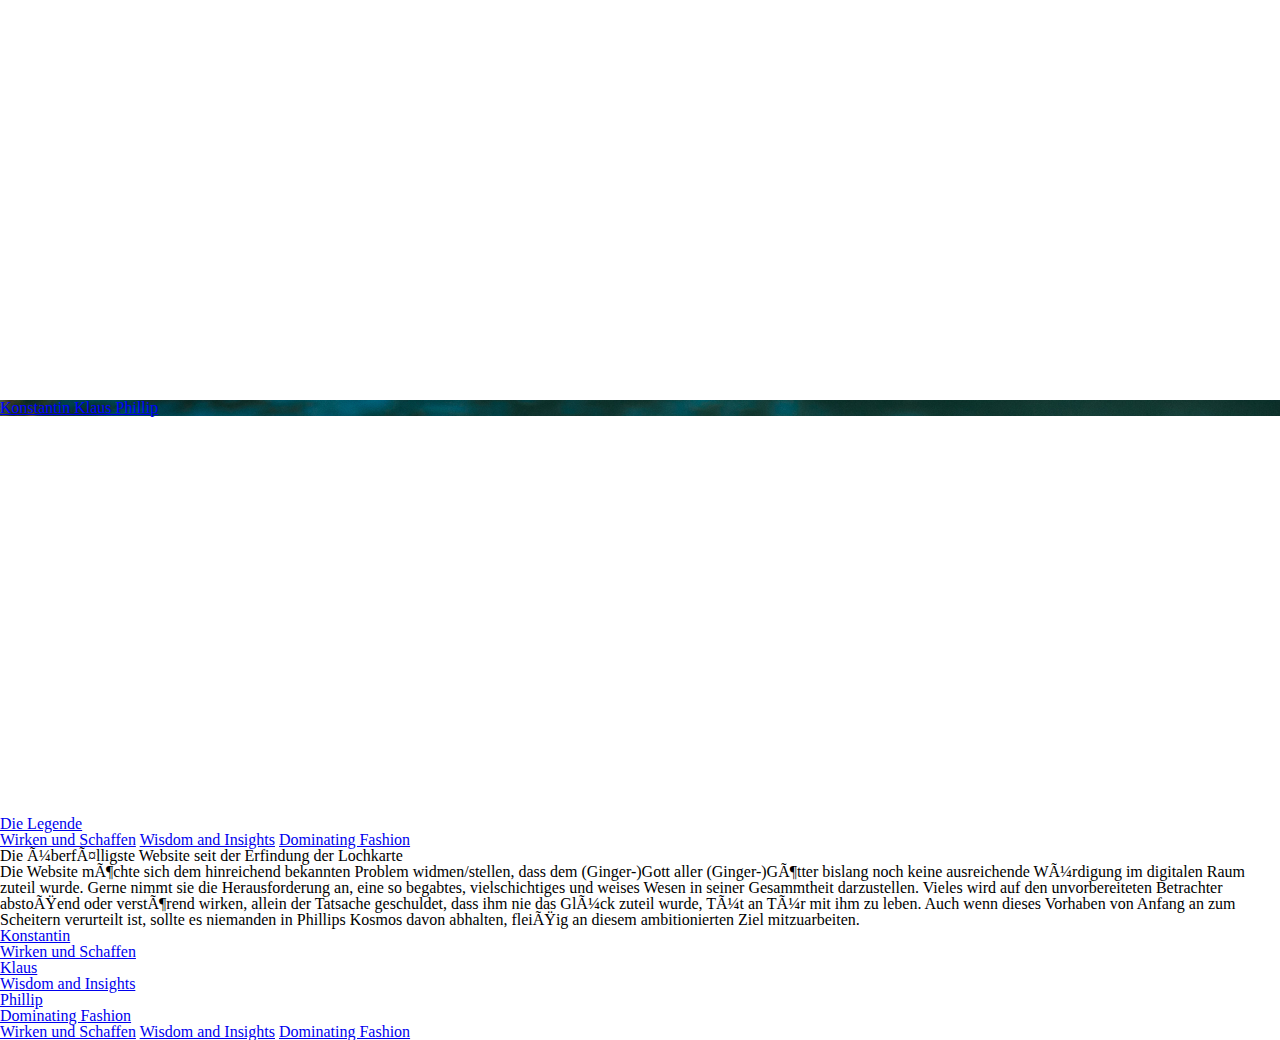
<file: index.html>
<!DOCTYPE html>
<html lang="en">

<head>
  <meta charset="urf-8">
  <link rel="stylesheet" href="assets/stylesheets/main.css">
  <title>Klaus Phillip Tribute Page</title>
</head>

<body>

  <header>

      <a href="index.html">
        <h1>Konstantin Klaus Phillip</h1>
        <h2>Die Legende</h2>
      </a>

    <nav>
      <a href="biography.html">Wirken und Schaffen</a>
      <a href="quote.html">Wisdom and Insights</a>
      <a href="media.html">Dominating Fashion</a>
    </nav>

  </header>

  <section>

    <h2>Die überfälligste Website seit der Erfindung der Lochkarte</h2>

    <p>Die Website möchte sich dem hinreichend bekannten Problem widmen/stellen, dass dem (Ginger-)Gott aller (Ginger-)Götter bislang noch keine ausreichende Würdigung im digitalen Raum zuteil wurde. Gerne nimmt sie die Herausforderung an, eine so begabtes, vielschichtiges und weises Wesen in seiner Gesammtheit darzustellen. Vieles wird auf den unvorbereiteten Betrachter abstoßend oder verstörend wirken, allein der Tatsache geschuldet, dass ihm nie das Glück zuteil wurde, Tüt an Tür mit ihm zu leben. Auch wenn dieses Vorhaben von Anfang an zum Scheitern verurteilt ist, sollte es niemanden in Phillips Kosmos davon abhalten, fleißig an diesem ambitionierten Ziel mitzuarbeiten.
    </p>

    <section>
      <a href="biography.html">
        <h5>Konstantin</h5>
        <h3>Wirken und Schaffen</h3>
      </a>
    </section>

    <section>
      <a href="quote.html">
        <h5>Klaus</h5>
        <h3>Wisdom and Insights</h3>
      </a>
    </section>

    <section>
      <a href="media.html">
        <h5>Phillip</h5>
        <h3>Dominating Fashion</h3>
      </a>
      
    </section>

  </section>

  <footer>

    <nav>
      <a href="biography.html">Wirken und Schaffen</a>
      <a href="quote.html">Wisdom and Insights</a>
      <a href="media.html">Dominating Fashion</a>
    </nav>

  </footer>

</body>

</html>
</file>
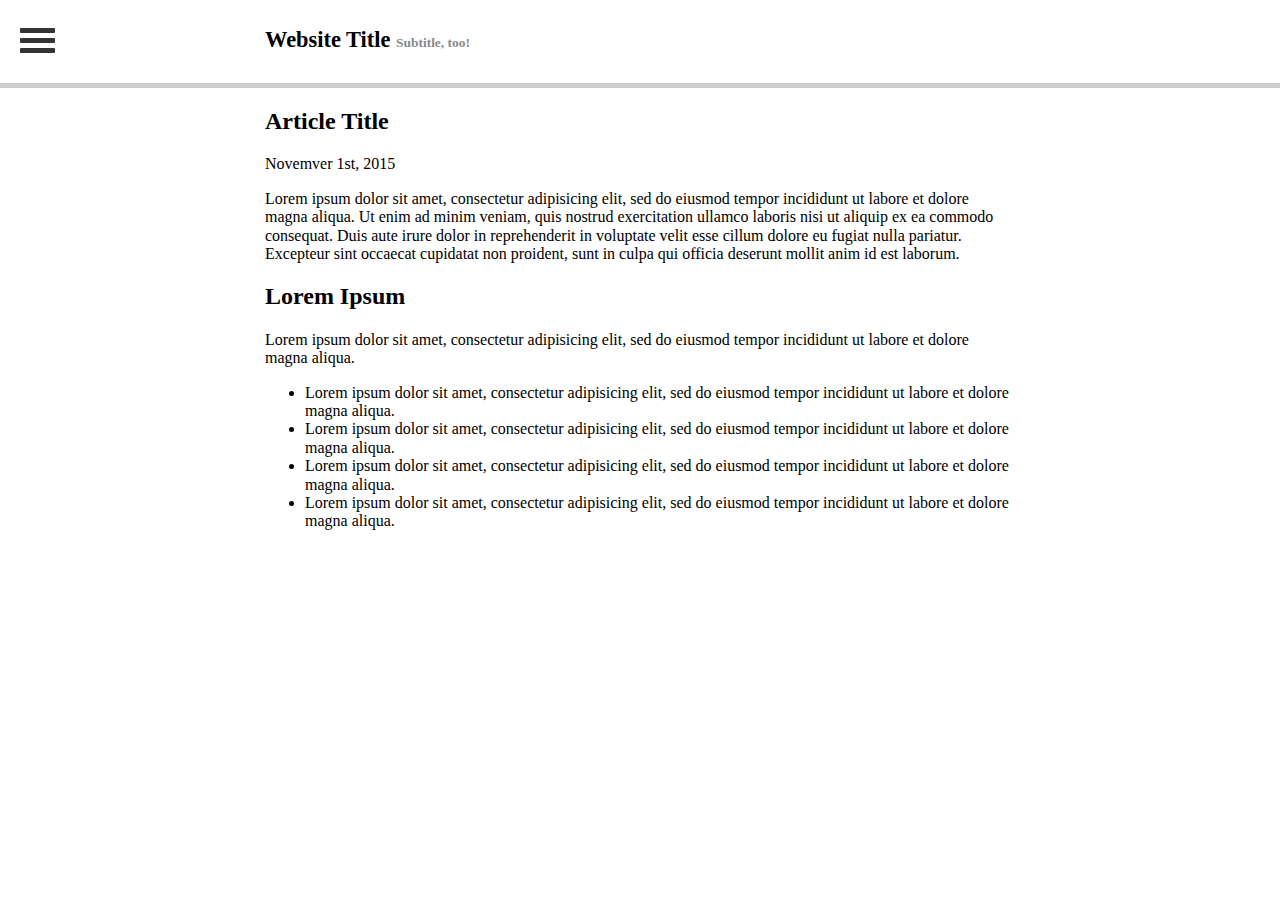
<file: NavBar.html>
<!DOCTYPE html>
<html lang="en">

<head>
  <meta charset="UTF-8">
  <title="Off Canvas Navigation">
  <link rel="stylesheet" href="assets/stylesheets/NavBar.css">
  <link href="https://fonts.googleapis.com/css?family=Lato" rel="stylesheet">
</head>

<body>

  <aside>

  </aside>

  <main>
  <a id="nav-toggle" href="#!" class="position"><span></span></a>

    <header>
      <div class="container">
        <h1>Website Title <span>Subtitle, too!</span></h1>
      </div>
    </header>

    <article>
      <h2>Article Title</h2>
      <time class="time">Novemver 1st, 2015</time>

      <p>Lorem ipsum dolor sit amet, consectetur adipisicing elit, sed do eiusmod tempor incididunt ut labore et dolore magna aliqua. Ut enim ad minim veniam, quis nostrud exercitation ullamco laboris nisi ut aliquip ex ea commodo consequat. Duis aute irure dolor in reprehenderit in voluptate velit esse cillum dolore eu fugiat nulla pariatur. Excepteur sint occaecat cupidatat non proident, sunt in culpa qui officia deserunt mollit anim id est laborum.
      </p>

      <h2>Lorem Ipsum</h2>

      <p class="time">Lorem ipsum dolor sit amet, consectetur adipisicing elit, sed do eiusmod tempor incididunt ut labore et dolore magna aliqua.
      </p>

      <ul>
        <li>Lorem ipsum dolor sit amet, consectetur adipisicing elit, sed do eiusmod tempor incididunt ut labore et dolore magna aliqua.</li>
        <li>Lorem ipsum dolor sit amet, consectetur adipisicing elit, sed do eiusmod tempor incididunt ut labore et dolore magna aliqua.</li>
        <li>Lorem ipsum dolor sit amet, consectetur adipisicing elit, sed do eiusmod tempor incididunt ut labore et dolore magna aliqua.</li>
        <li>Lorem ipsum dolor sit amet, consectetur adipisicing elit, sed do eiusmod tempor incididunt ut labore et dolore magna aliqua.</li>
      </ul>

    </article>

  </main>
</body>
</file>
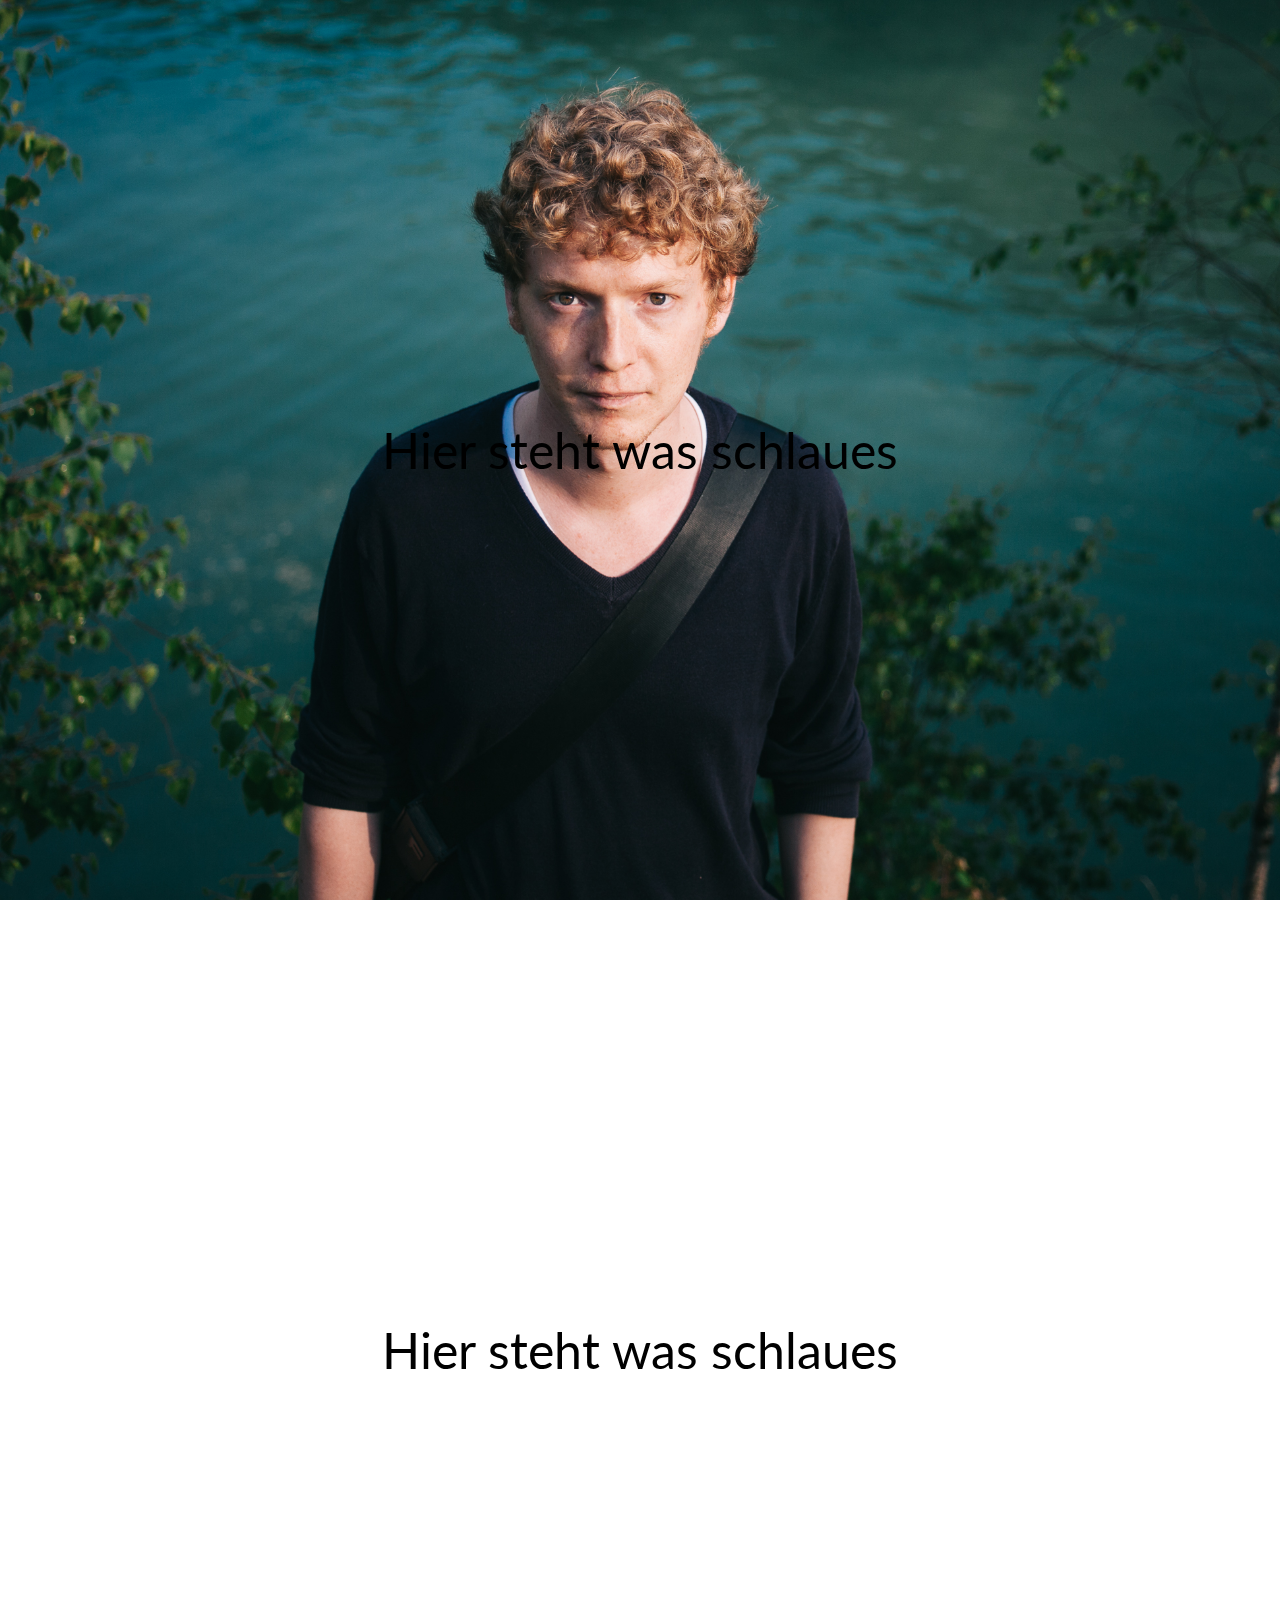
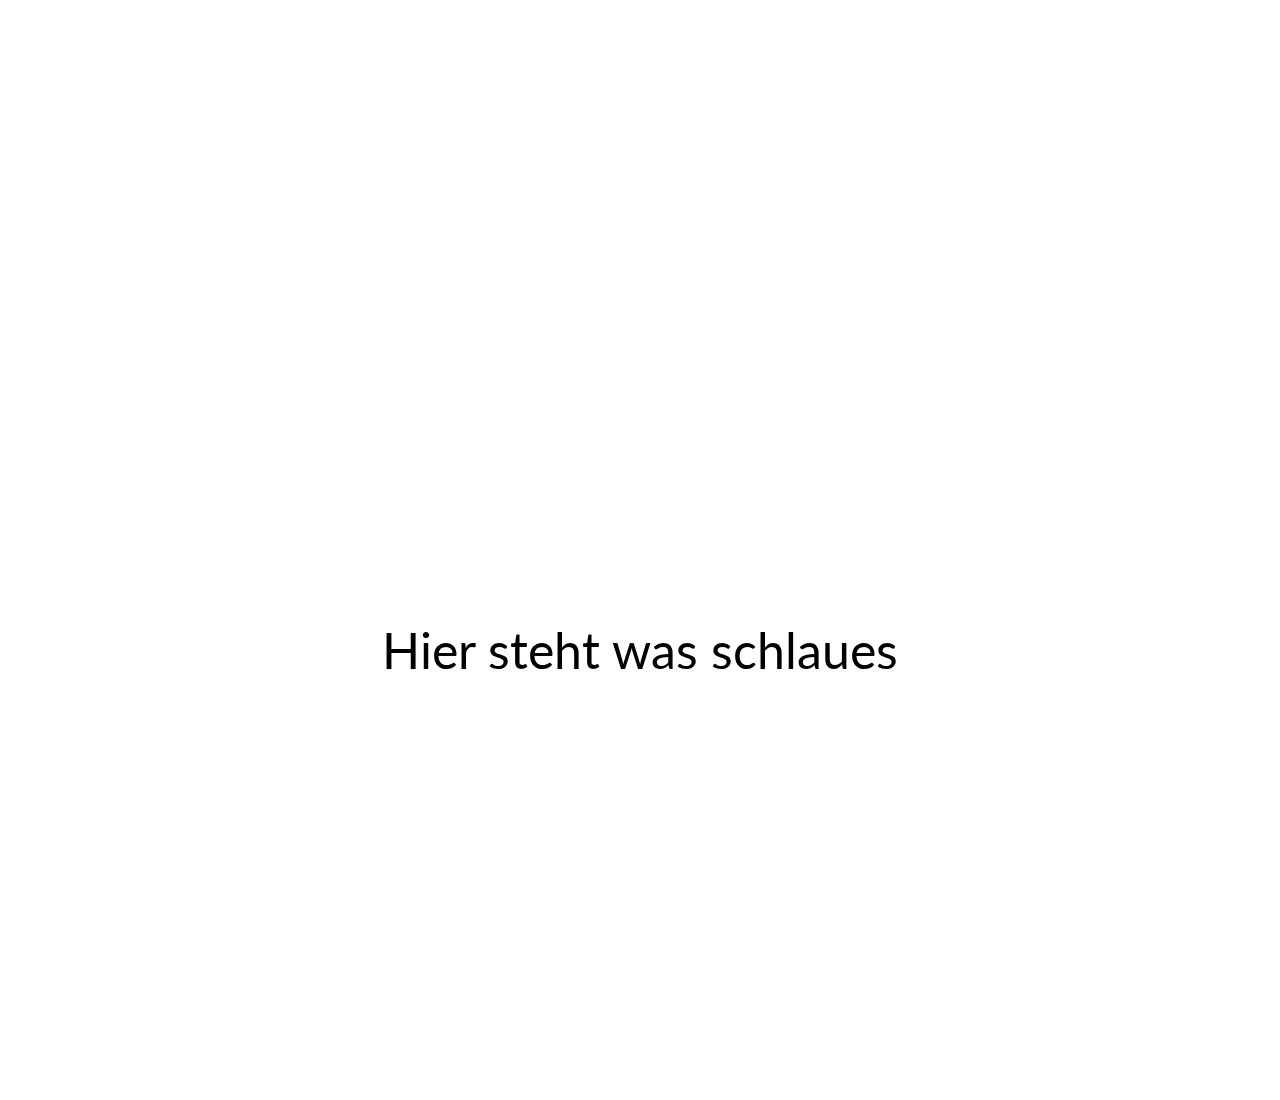
<file: ScrollEffect.html>
<!DOCTYPE html>
<html lang="en">

<head>
  <meta charset="utf-8">
  <title>Klaus Phillip Tribute Page</title>
  <link rel="stylesheet" href="assets/stylesheets/ScrollEffect.css">
  <link href="https://fonts.googleapis.com/css?family=Lato:100,300,400" rel="stylesheet">
</head>


<body>


  <div id="box1">
    <h1>Hier steht was schlaues</h1>
  </div>

  <div id="box2">
    <h1>Hier steht was schlaues</h1>
  </div>

  <div id="box3">
    <h1>Hier steht was schlaues</h1>
  </div>

</body>
</html>
</file>
<file: assets/stylesheets/main.css>
/* http://meyerweb.com/eric/tools/css/reset/
   v2.0 | 20110126
   License: none (public domain)
*/

html, body, div, span, applet, object, iframe,
h1, h2, h3, h4, h5, h6, p, blockquote, pre,
a, abbr, acronym, address, big, cite, code,
del, dfn, em, img, ins, kbd, q, s, samp,
small, strike, strong, sub, sup, tt, var,
b, u, i, center,
dl, dt, dd, ol, ul, li,
fieldset, form, label, legend,
table, caption, tbody, tfoot, thead, tr, th, td,
article, aside, canvas, details, embed,
figure, figcaption, footer, header, hgroup,
menu, nav, output, ruby, section, summary,
time, mark, audio, video {
	margin: 0;
	padding: 0;
	border: 0;
	font-size: 100%;
	font: inherit;
	vertical-align: baseline;
}
/* HTML5 display-role reset for older browsers */

article, aside, details, figcaption, figure,
footer, header, hgroup, menu, nav, section {
	display: block;
}
body {
	line-height: 1;
}
ol, ul {
	list-style: none;
}
blockquote, q {
	quotes: none;
}
blockquote:before, blockquote:after,
q:before, q:after {
	content: '';
	content: none;
}
table {
	border-collapse: collapse;
	border-spacing: 0;
}

/* ====================== GRID ======================== */

*,
*:before,
*:after {
  -webkit-box-sizing: border-box;
  -moz-box-sizing: border-box;
  box-sizing: border-box;
}

.container {
  width: 960px;
  margin: 0 auto;
  border: 1px solid black;
}

.lnding {
  height: 100vh;
  width: 100%;
  background-size: cover;
}

h1 {
  color: blue;
  background-image: url("../photos/kSchautHochGesicht.jpg");
  display: block;
  margin: 400px 0;

}
</file>
<file: assets/stylesheets/NavBar.css>
/*! normalize.css v7.0.0 | MIT License | github.com/necolas/normalize.css */

/* Document
   ========================================================================== */

/**
 * 1. Correct the line height in all browsers.
 * 2. Prevent adjustments of font size after orientation changes in
 *    IE on Windows Phone and in iOS.
 */

html {
  line-height: 1.15; /* 1 */
  -ms-text-size-adjust: 100%; /* 2 */
  -webkit-text-size-adjust: 100%; /* 2 */
}

/* Sections
   ========================================================================== */

/**
 * Remove the margin in all browsers (opinionated).
 */

body {
  margin: 0;
}

/**
 * Add the correct display in IE 9-.
 */

article,
aside,
footer,
header,
nav,
section {
  display: block;
}

/**
 * Correct the font size and margin on `h1` elements within `section` and
 * `article` contexts in Chrome, Firefox, and Safari.
 */

h1 {
  font-size: 2em;
  margin: 0.67em 0;
}

/* Grouping content
   ========================================================================== */

/**
 * Add the correct display in IE 9-.
 * 1. Add the correct display in IE.
 */

figcaption,
figure,
main { /* 1 */
  display: block;
}

/**
 * Add the correct margin in IE 8.
 */

figure {
  margin: 1em 40px;
}

/**
 * 1. Add the correct box sizing in Firefox.
 * 2. Show the overflow in Edge and IE.
 */

hr {
  box-sizing: content-box; /* 1 */
  height: 0; /* 1 */
  overflow: visible; /* 2 */
}

/**
 * 1. Correct the inheritance and scaling of font size in all browsers.
 * 2. Correct the odd `em` font sizing in all browsers.
 */

pre {
  font-family: monospace, monospace; /* 1 */
  font-size: 1em; /* 2 */
}

/* Text-level semantics
   ========================================================================== */

/**
 * 1. Remove the gray background on active links in IE 10.
 * 2. Remove gaps in links underline in iOS 8+ and Safari 8+.
 */

a {
  background-color: transparent; /* 1 */
  -webkit-text-decoration-skip: objects; /* 2 */
}

/**
 * 1. Remove the bottom border in Chrome 57- and Firefox 39-.
 * 2. Add the correct text decoration in Chrome, Edge, IE, Opera, and Safari.
 */

abbr[title] {
  border-bottom: none; /* 1 */
  text-decoration: underline; /* 2 */
  text-decoration: underline dotted; /* 2 */
}

/**
 * Prevent the duplicate application of `bolder` by the next rule in Safari 6.
 */

b,
strong {
  font-weight: inherit;
}

/**
 * Add the correct font weight in Chrome, Edge, and Safari.
 */

b,
strong {
  font-weight: bolder;
}

/**
 * 1. Correct the inheritance and scaling of font size in all browsers.
 * 2. Correct the odd `em` font sizing in all browsers.
 */

code,
kbd,
samp {
  font-family: monospace, monospace; /* 1 */
  font-size: 1em; /* 2 */
}

/**
 * Add the correct font style in Android 4.3-.
 */

dfn {
  font-style: italic;
}

/**
 * Add the correct background and color in IE 9-.
 */

mark {
  background-color: #ff0;
  color: #000;
}

/**
 * Add the correct font size in all browsers.
 */

small {
  font-size: 80%;
}

/**
 * Prevent `sub` and `sup` elements from affecting the line height in
 * all browsers.
 */

sub,
sup {
  font-size: 75%;
  line-height: 0;
  position: relative;
  vertical-align: baseline;
}

sub {
  bottom: -0.25em;
}

sup {
  top: -0.5em;
}

/* Embedded content
   ========================================================================== */

/**
 * Add the correct display in IE 9-.
 */

audio,
video {
  display: inline-block;
}

/**
 * Add the correct display in iOS 4-7.
 */

audio:not([controls]) {
  display: none;
  height: 0;
}

/**
 * Remove the border on images inside links in IE 10-.
 */

img {
  border-style: none;
}

/**
 * Hide the overflow in IE.
 */

svg:not(:root) {
  overflow: hidden;
}

/* Forms
   ========================================================================== */

/**
 * 1. Change the font styles in all browsers (opinionated).
 * 2. Remove the margin in Firefox and Safari.
 */

button,
input,
optgroup,
select,
textarea {
  font-family: sans-serif; /* 1 */
  font-size: 100%; /* 1 */
  line-height: 1.15; /* 1 */
  margin: 0; /* 2 */
}

/**
 * Show the overflow in IE.
 * 1. Show the overflow in Edge.
 */

button,
input { /* 1 */
  overflow: visible;
}

/**
 * Remove the inheritance of text transform in Edge, Firefox, and IE.
 * 1. Remove the inheritance of text transform in Firefox.
 */

button,
select { /* 1 */
  text-transform: none;
}

/**
 * 1. Prevent a WebKit bug where (2) destroys native `audio` and `video`
 *    controls in Android 4.
 * 2. Correct the inability to style clickable types in iOS and Safari.
 */

button,
html [type="button"], /* 1 */
[type="reset"],
[type="submit"] {
  -webkit-appearance: button; /* 2 */
}

/**
 * Remove the inner border and padding in Firefox.
 */

button::-moz-focus-inner,
[type="button"]::-moz-focus-inner,
[type="reset"]::-moz-focus-inner,
[type="submit"]::-moz-focus-inner {
  border-style: none;
  padding: 0;
}

/**
 * Restore the focus styles unset by the previous rule.
 */

button:-moz-focusring,
[type="button"]:-moz-focusring,
[type="reset"]:-moz-focusring,
[type="submit"]:-moz-focusring {
  outline: 1px dotted ButtonText;
}

/**
 * Correct the padding in Firefox.
 */

fieldset {
  padding: 0.35em 0.75em 0.625em;
}

/**
 * 1. Correct the text wrapping in Edge and IE.
 * 2. Correct the color inheritance from `fieldset` elements in IE.
 * 3. Remove the padding so developers are not caught out when they zero out
 *    `fieldset` elements in all browsers.
 */

legend {
  box-sizing: border-box; /* 1 */
  color: inherit; /* 2 */
  display: table; /* 1 */
  max-width: 100%; /* 1 */
  padding: 0; /* 3 */
  white-space: normal; /* 1 */
}

/**
 * 1. Add the correct display in IE 9-.
 * 2. Add the correct vertical alignment in Chrome, Firefox, and Opera.
 */

progress {
  display: inline-block; /* 1 */
  vertical-align: baseline; /* 2 */
}

/**
 * Remove the default vertical scrollbar in IE.
 */

textarea {
  overflow: auto;
}

/**
 * 1. Add the correct box sizing in IE 10-.
 * 2. Remove the padding in IE 10-.
 */

[type="checkbox"],
[type="radio"] {
  box-sizing: border-box; /* 1 */
  padding: 0; /* 2 */
}

/**
 * Correct the cursor style of increment and decrement buttons in Chrome.
 */

[type="number"]::-webkit-inner-spin-button,
[type="number"]::-webkit-outer-spin-button {
  height: auto;
}

/**
 * 1. Correct the odd appearance in Chrome and Safari.
 * 2. Correct the outline style in Safari.
 */

[type="search"] {
  -webkit-appearance: textfield; /* 1 */
  outline-offset: -2px; /* 2 */
}

/**
 * Remove the inner padding and cancel buttons in Chrome and Safari on macOS.
 */

[type="search"]::-webkit-search-cancel-button,
[type="search"]::-webkit-search-decoration {
  -webkit-appearance: none;
}

/**
 * 1. Correct the inability to style clickable types in iOS and Safari.
 * 2. Change font properties to `inherit` in Safari.
 */

::-webkit-file-upload-button {
  -webkit-appearance: button; /* 1 */
  font: inherit; /* 2 */
}

/* Interactive
   ========================================================================== */

/*
 * Add the correct display in IE 9-.
 * 1. Add the correct display in Edge, IE, and Firefox.
 */

details, /* 1 */
menu {
  display: block;
}

/*
 * Add the correct display in all browsers.
 */

summary {
  display: list-item;
}

/* Scripting
   ========================================================================== */

/**
 * Add the correct display in IE 9-.
 */

canvas {
  display: inline-block;
}

/**
 * Add the correct display in IE.
 */

template {
  display: none;
}

/* Hidden
   ========================================================================== */

/**
 * Add the correct display in IE 10-.
 */

[hidden] {
  display: none;
}


/* ===================================== */

header {
  border-bottom: 5px solid #cdcdcd;
  padding: 40px 0;
}

.container {
  max-width: 750px;
  margin: 0 auto;
  padding: 0 20px;
}

h1 {
  font-size: 1em;
  text-align: center;
  margin: 0;
  line-height: 0;
}
h1 span {
  display: none;
}

.position {
  position: absolute;
  top: 28px;
  left: 20px;
  z-index: 2;
  transition: .3s ease all;
}

@media screen and (min-width: 900px) {
  h1 {
    font-size: 1.4em;
    text-align: left;
  }

  h1 span {
    display: inline;
    font-size: .6em;
    color: #898989;
  }
}

article {
  max-width: 750px;
  margin: 0 auto;
  padding: 0 20px;
}

.postion {
  position: fixed;
  transition: .3s ease all;
}

/* ============= HAMBURGER TOGGLE ============= */

#nav-toggle {
  cursor: pointer;
  padding: 10px 35px 16px 0px;
}

#nav-toggle span,
#nav-toggle span:before,
#nav-toggle span:after {
  cursor: pointer;
  border-radius: 1px;
  height: 5px;
  width: 35px;
  background: #343434;
  position: absolute;
  display: block;
  content: '';
}

#nav-toggle span:before {
  top: -10px;
}

#nav-toggle span:after {
  bottom: -10px;
}

#nav-toggle span,
#nav-toggle span:before,
#nav-toggle span:after {
  transition: all 200ms ease-in-out;
}

#nav-toggle.active span {
  background-color: transparent;
}

#nav-toggle.active span:before,
#nav-toggle.active span:after {
  top: 0;
}

#nav-toggle.active span:before {
  transform: rotate(45deg);
}

#nav-toggle.active span:after {
  transform: rotate(-45deg);
}


/* ======= OFF CANVAS NAVIGATION =========== */

body {
  overflow-x: hidden;
}

main {
  width: 100%;
  position: absolute;
  left: 0;
  transition: .3 ease all;
}

aside {
  width: 300px;
  height: 100%;
  position: fixed;
  top: 0;
  left: -300px;
  background: #343434;
  transition: .3s ease all;
}
</file>
<file: assets/stylesheets/ScrollEffect.css>
/* http://meyerweb.com/eric/tools/css/reset/
   v2.0 | 20110126
   License: none (public domain)
*/

html, body, div, span, applet, object, iframe,
h1, h2, h3, h4, h5, h6, p, blockquote, pre,
a, abbr, acronym, address, big, cite, code,
del, dfn, em, img, ins, kbd, q, s, samp,
small, strike, strong, sub, sup, tt, var,
b, u, i, center,
dl, dt, dd, ol, ul, li,
fieldset, form, label, legend,
table, caption, tbody, tfoot, thead, tr, th, td,
article, aside, canvas, details, embed,
figure, figcaption, footer, header, hgroup,
menu, nav, output, ruby, section, summary,
time, mark, audio, video {
	margin: 0;
	padding: 0;
	border: 0;
	font-size: 100%;
	font: inherit;
	vertical-align: baseline;
}
/* HTML5 display-role reset for older browsers */

article, aside, details, figcaption, figure,
footer, header, hgroup, menu, nav, section {
	display: block;
}
body {
	line-height: 1;
}
ol, ul {
	list-style: none;
}
blockquote, q {
	quotes: none;
}
blockquote:before, blockquote:after,
q:before, q:after {
	content: '';
	content: none;
}
table {
	border-collapse: collapse;
	border-spacing: 0;
}

/* ====================== ======================== */

body {
  margin: 0;
  padding: 0;
}

h1 {
  font: 50px "Lato", "Open Sans", "Helvetica Neue", Helvetica, Arial, sans-serif;
  color: black;
  margin: 0;
  text-align: center;
  display: table-cell;
  vertical-align: middle;
}
#box1 {
  height: 100vh;
  /* 1vh/vw is 1/100th of the viewport. The whole viewport = 100vh */
  /* So the image resizes with the viewport */
  width: 100%;
  background-image: url("../photos/kSchautHochGesicht.jpg");
  /* Path is relativ to where the stylesheet is */
  background-size: cover;
  background-attachment: fixed;
  display: table;
}

#box2 {
  height: 100vh;
  width: 100%;
  background-image: url("../photos/photo1.jpg");
  background-size: cover;
  background-attachment: fixed;
  display: table;
}

#box3 {
  height: 100vh;
  width: 100%;
  background-image: url("../photos/photo2.jpg");
  background-size: cover;
  background-attachment: fixed;
  display: table;
}
</file>
